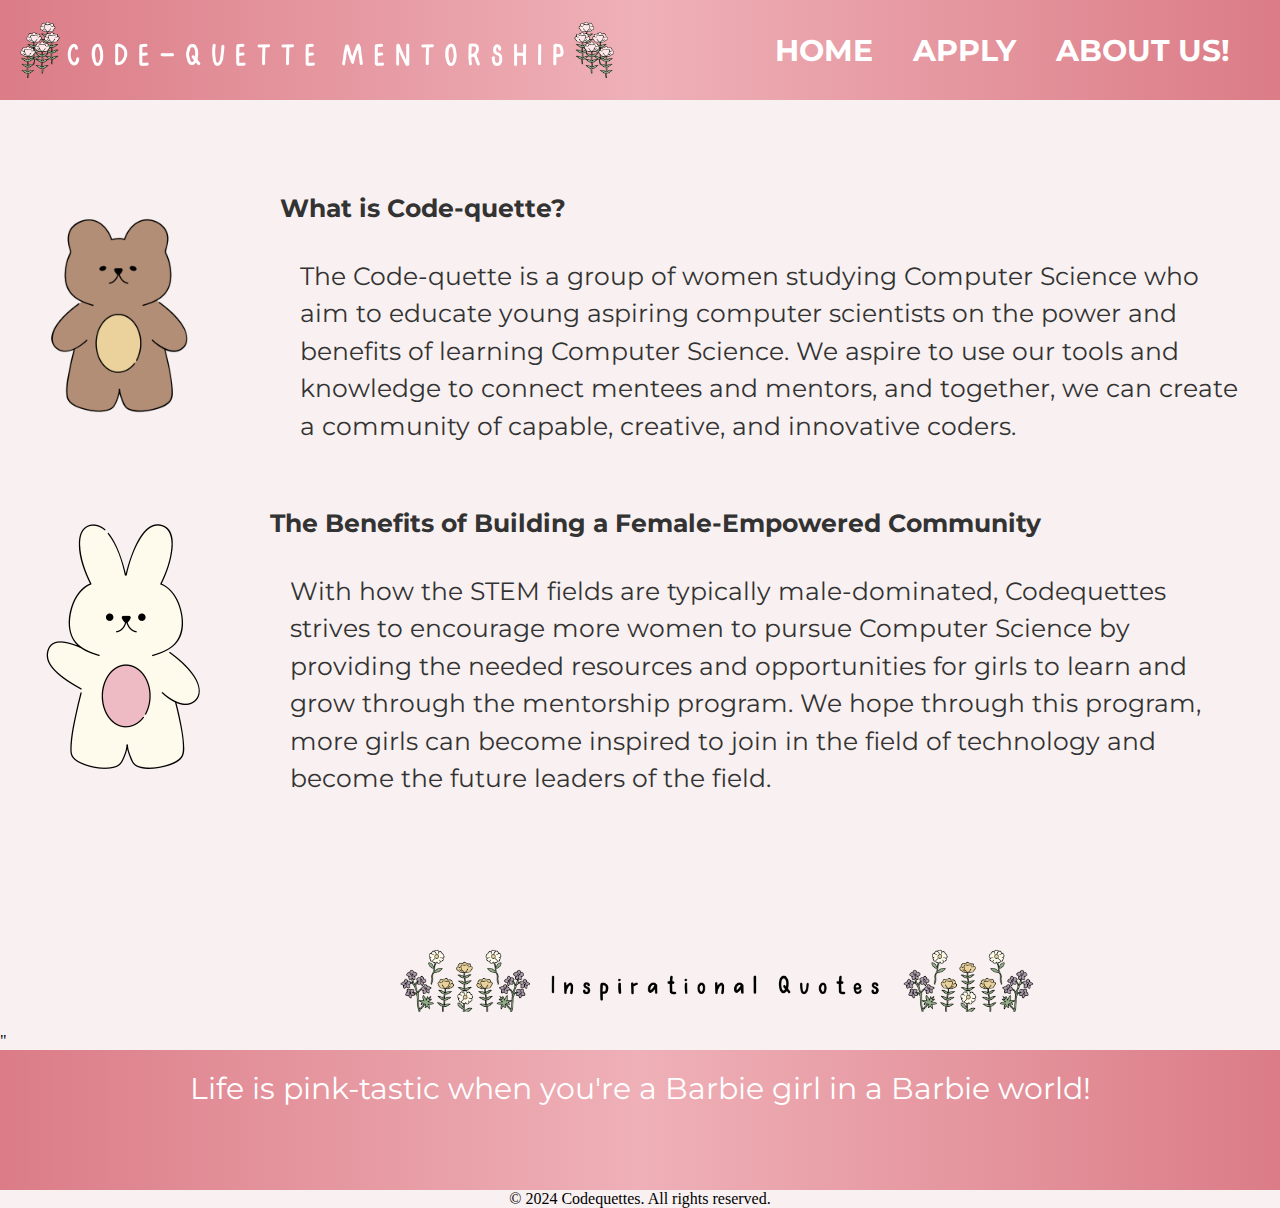
<file: index.html>
<!DOCTYPE html>
<html>
<head>
    <!-- title page-->
    <meta charset="utf-8">
    <meta name="viewport" content="width=device-width, initial-scale=1.0">
  
    <title>Home</title>
    <link href="style.css" rel="stylesheet" type="text/css" />
    <!-- Fonts -->
    <link href="https://fonts.googleapis.com/css?family=Montserrat&display=swap" rel="stylesheet">


  
</head>
<body class="Home">
  
    <header class="header">


      
        <nav>
            <!--LOGO GOES HERE-->
            <div class="nav-container">
                <a href="index.html" class="logo"><img src="assets/long logo.png" alt="Logo"></a>
                <ul class="nav-menu">
                    <li class="nav-item"><a href="index.html" class="nav-link">Home</a></li>
                    <li class="nav-item"><a href="Apply.html" class="nav-link">Apply</a></li>
                    <li class="nav-item"><a href="About Us.html" class="nav-link">About Us!</a></li>
                </ul>
            </div>
        </nav>
    </header>

  
    <div class="home-container">
        <div class = "Information">
          <img class = "cute_Bear" src="assets/cute bear.png" alt="photo of a cute bear drawing">
          <div>
            <h2>What is Code-quette?</h2>
            <p>The Code-quette is a group of women studying Computer Science who aim to educate young aspiring computer scientists on the power and benefits of learning Computer Science. We aspire to use our tools and knowledge to connect mentees and mentors, and together, we can create a community of capable, creative, and innovative coders.</p>
          </div>
        </div>
        <div class ="Information">
          <img id ="cute_Bunny" src="assets/cute bunny.png" alt="photo of a cute bunny drawing">
          <div>
            <h2>The Benefits of Building a Female-Empowered Community</h2>
            <p> With how the STEM fields are typically male-dominated, Codequettes strives to encourage more women to pursue Computer Science by providing the needed resources and opportunities for girls to learn and grow through the mentorship program. We hope through this program, more girls can become inspired to join in the field of technology and become the future leaders of the field.
            </p>
          </div>
        </div>
    </div>

   <img class = "quotes_logo" src = "assets/quotes logo.png" alt = "quotes logo">"
  <div class = "squareLogo-container">
    <div class="quote">
      <!--quotes-->
      <ul id="quote-list">
          <li class="quote"></li>
      </ul>
    </div>
  </div>


  
    <footer>
        <p style="text-align:center;">&copy; 2024 Codequettes. All rights reserved.</p>
    </footer>


  
    
    <!--
    This script places a badge on your repl's full-browser view back to your repl's cover
    page. Try various colors for the theme: dark, light, red, orange, yellow, lime, green,
    teal, blue, blurple, magenta, pink!
    -->



  <!--JAVA SCRIPT FOR QUOTES -->
  <script src="script.js"></script>
  <!-- Include the following script for auto-scrolling on page load -->
  <script>
    // Your auto-scrolling function here
    function scrollToBottom() {
      window.scrollTo(0, document.body.scrollHeight);
    }
    // Call the function when the page loads
    window.onload = function () {
      scrollToBottom();
      scrollThroughQuotes(); // Call the scrollThroughQuotes function
    };
  </script>

  


</body>
</html>
</file>
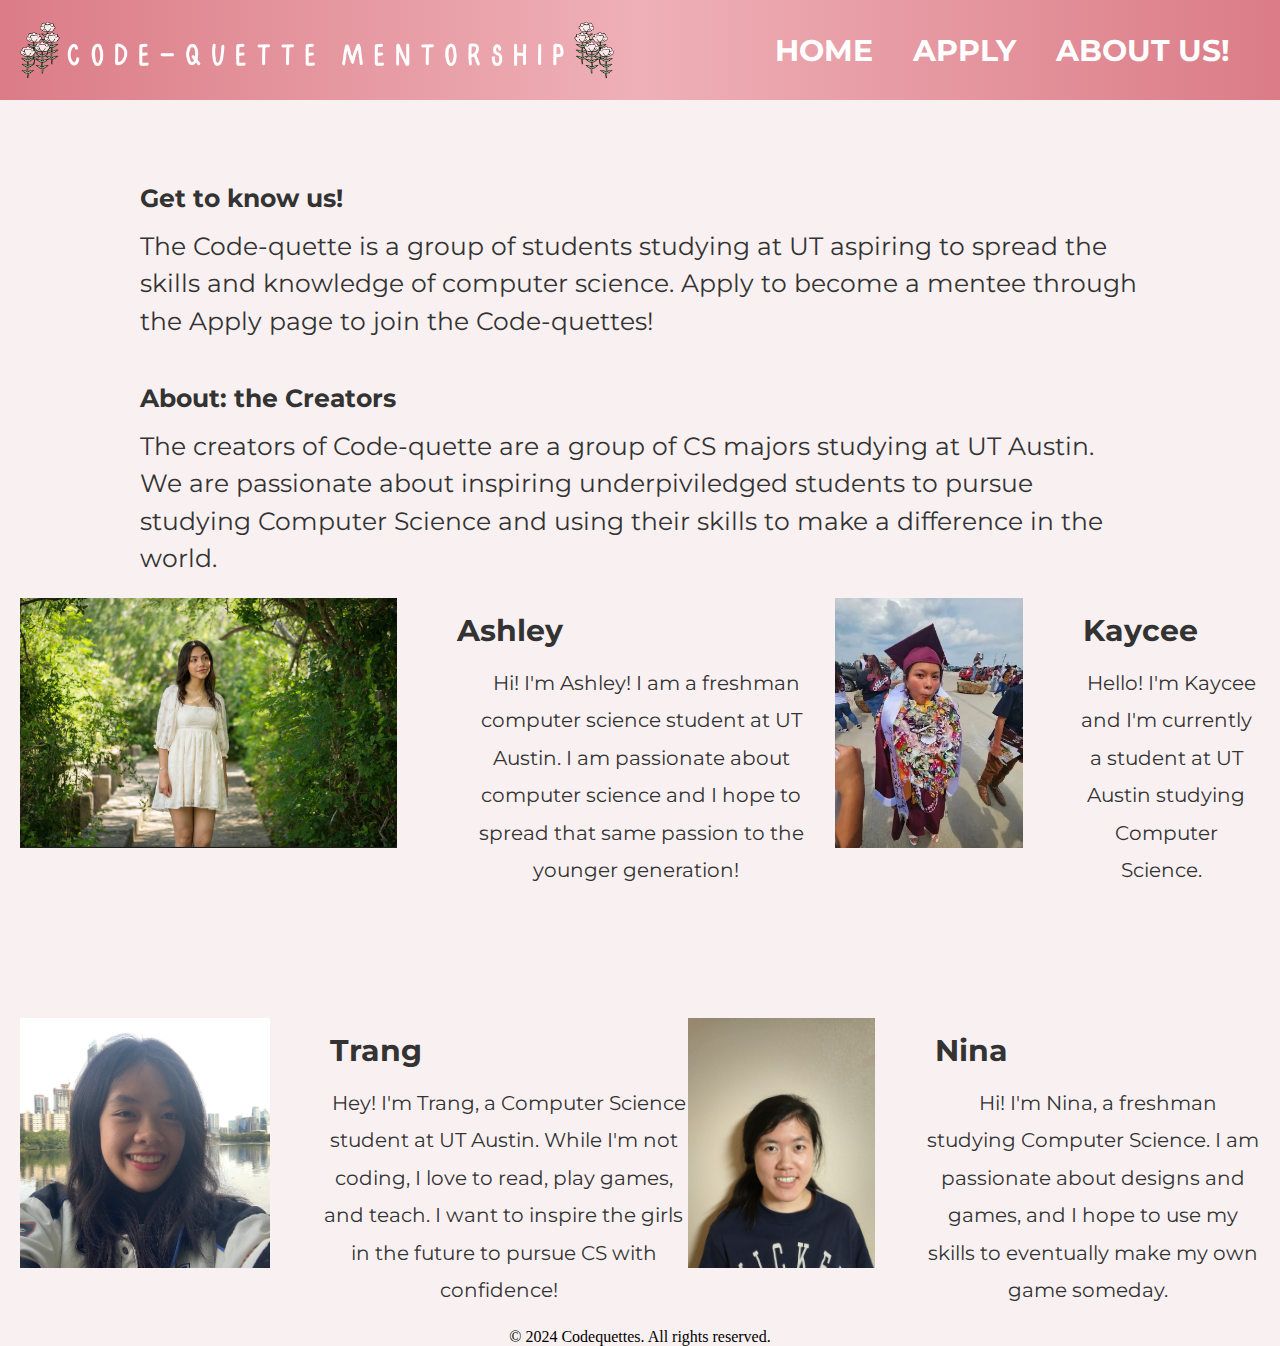
<file: About Us.html>
<!DOCTYPE html>
<html>
<head>

  <!-- title page-->
  <meta charset="utf-8">
  <meta name="viewport" content="width=device-width, initial-scale=1.0">
  <title>About Us</title>
  <link href="style.css" rel="stylesheet" type="text/css" />
  <!-- Fonts -->
  <link href="https://fonts.googleapis.com/css?family=Montserrat&display=swap" rel="stylesheet">
  
</head>

<body class="Home">
<header class="header">
  <nav>
     <!--LOGO GOES HERE-->  
    <div class="nav-container">
       <a href="index.html" class="logo"><img src="assets/long logo.png" alt="Logo"></a>
      <ul class="nav-menu">
        <li class="nav-item"><a href="index.html" class="nav-link">Home</a></li>
        <li class="nav-item"><a href="Apply.html" class="nav-link">Apply</a></li>
        <li class="nav-item"><a href="About Us.html" class="nav-link">About Us!</a></li>
      </ul>
    </div>
  </nav>
</header>
  
 
<div class="welcome-container">
<div class="Welcome">
  <div>
  <h2>Get to know us!</h2>
  <p>The Code-quette is a group of students studying at UT aspiring to spread the skills and knowledge of computer science. Apply to become a mentee through the Apply page to join the Code-quettes!
  </div>                  
  </p>
</div>
	<div class="Welcome">
    <div>
		<h2>About: the Creators</h2>
		<p>The creators of Code-quette are a group of CS majors studying at UT Austin. We are passionate about inspiring underpiviledged students to pursue studying Computer Science and using their skills to make a difference in the world.
    </p>
    </div>
  </div>

  
    <!--Starts section for individual introductions -->
    <div class="creators">
  <a href="About Us.html" class="photo"><img                                     src="assets/IMG_9031.jpg" alt="Logo">      </a>
    <div>
    <h1>Ashley</h1>
    <p2>Hi! I'm Ashley! I am a freshman computer science student at UT Austin. I am passionate about computer science and I hope to spread that same passion to the younger generation!
    </p2>
    </div>
      <a href="About Us.html" class="photo"><img                                     src="assets/kaycee.jpg" alt="Logo">      </a>
      <div>
      </div>
      <div>
    <h1>Kaycee</h1>
    <p2>Hello! I'm Kaycee and I'm currently a student at UT Austin studying Computer Science. 
    </p2>
      </div>
      </div>
    </div>
<div class = "creators">
      <a href="About Us.html" class="photo"><img                                     src="assets/trang.jpg" alt="Trang">     </a>
      <div>
    <h1>Trang</h1>
    <p2>Hey! I'm Trang, a Computer Science student at UT Austin. While I'm not coding, I love to read, play games, and teach. I want to inspire the girls in the future to pursue CS with confidence!
    </p2>
    </div>
  <a href="About Us.html" class="photo"><img                                     src="assets/nina.jpg" alt="Nina">      </a>
      <div>
    <h1>Nina</h1>
    <p2>Hi! I'm Nina, a freshman studying Computer Science. I am passionate about designs and games, and I hope to use my skills to eventually make my own game someday.
    </p2>
	</div>
      </div>
</div>
</div> 
<footer>
  <p style="text-align:center;">&copy; 2024 Codequettes. All rights reserved.</p>
</footer>

  
  <script src="script.js"></script>

  <!--
  This script places a badge on your repl's full-browser view back to your repl's cover
  page. Try various colors for the theme: dark, light, red, orange, yellow, lime, green,
  teal, blue, blurple, magenta, pink!
  -->
  <script src="https://replit.com/public/js/replit-badge-v2.js" theme="dark" position="bottom-right"></script>
</body>

</html>
</file>
<file: style.css>
* { /* Reset the space of the webpage */
   margin: 0px;
   padding: 0px;
}
html {
  height: 100%;
  width: 100%;
}


/*Pages*/
.Apply{
 background-color: #f9f1f1;
}
.Home{
  background-color: #f9f1f1;
}
.Donate{
  background-color: #f9f1f1;
}
/*image*/ 


/* Nav Bar */
header {
  position: absolute;
  top: 0;
  left: 0;
  width: 100%;
  z-index: 1;
}
.nav-container {
  max-width: 2070px;
  margin: 0 auto;
  background-color: #fcd9dc;
  display: flex;
  justify-content: space-between;
  /*align-items: center;*/
  height: 100%;
  padding: 20px;
  background: linear-gradient(to right,#db7c87, #efb0b7, #db7c87);
  
}

.logo {
  display: flex;
  align-items: center;
}

.icon img{
  max-height: 300px;
  margin-right: 70px;
}

.nav-menu {
  display: flex;
  align-items: center;
  margin: 0;
  padding: 0;
  list-style: none;
  
}

.nav-item {
  margin-right: 20px;
}

.nav-link {
  font-family: 'Montserrat', sans-serif;
  color: 	white;
  text-decoration: none;
  font-size: 30px;
  font-weight: bold;
  text-transform: uppercase;
  padding: 10px;
  transition: all 0.3s ease;
  
}

.nav-link:hover {
  background-color: #DB7F8E;
  color: #FFF;
}

.logo img {
  max-height: 60px;
  margin-right: 20px;
}
  
/*TRANG PAGE CSS*/
.welcome-container {
  width: 100%;
  padding: 100px 0px 100px;
  margin-top: 50px; 
}
.Welcome {
  display: flex;
  align-items: center;
}
.Welcome h2 {
  padding: 40px 20px 20px;
  font-family: 'Montserrat', sans-serif;font-size: 25px;
  text-align: left;
  line-height: 1.5;
  color: #333;
}
.Welcome h3{
  font-family: 'Montserrat', sans-serif;font-size: 27px;
  text-align: center;
  margin: 50px 30px;
  line-height: 1.5;
  color: #957DAD;
}
.Welcome p {
  padding: 30px 10px 20px;
  font-family: 'Montserrat', sans-serif;font-size: 25px;
  text-align: left;
  line-height: 1.5;
  color: #333;
}
.Welcome li {
  padding: 10px 10px 10px;
  font-family: 'Montserrat', sans-serif;font-size: 25px;
  text-align: left;
  line-height: 1.5;
  color: #333;
}

/* NINA CREATORS PAGE*/
.creators{
  padding: 10px 20px 20px;
  display: inline-flex;
  font-family: 'Montserrat', sans-serif;font-size: 25px;
  text-align: center;
  line-height: 1.5;
  color: #333;
}
.creators h1{
  padding: 10px 10px 10px;
  font-family: 'Montserrat', sans-serif;font-size: 30px;
  text-align: left;
  line-height: 1.5;
  color: #333;
}

.creators p2{
  padding: 10px 10px 10px;
  font-family: 'Montserrat', sans-serif;font-size: 20px;
  text-align: left;
  line-height: 1.5;
  color: #333;
}

.photo img{
  max-height: 250px;
  margin-right: 50px;
}


/*home css*/
.home-container {
  width: 100%;
  padding: 100px 0px 100px;
  margin-top: 50px; 
}
.Information {
  display: flex;
  align-items: center;
}
.cute_Bear {
  padding: 30px 20px 20px;
    margin-right: 20px; 
    max-width: 200px; 
}
.quotes_logo{
  padding: 30px 400px 20px;
  align-content: center;
  display: flex;
  width: 50%;
  margin-right: 50px;
}
.Information #cute_Bunny {
  padding: 30px 0px 20px;
    margin-left: 0px; 
    max-width: 250px; 
}
.Information h2 {
  padding: 40px 20px 20px;
  font-family: 'Montserrat', sans-serif;font-size: 25px;
  text-align: left;
  line-height: 1.5;
  color: #333;
}
.Information p {
  padding: 10px 40px 20px;
  font-family: 'Montserrat', sans-serif;font-size: 25px;
  text-align: left;
  line-height: 1.5;
  color: #333;
}


.SquareLogo {
  width: 200px;
  margin: 100px auto 0;
  margin-left: 50px;
  display: block;
}
.squareLogo-container { 
  max-width: 2070px;
  height: 100px;
  text-align: center;
  background: linear-gradient(to right,#db7c87, #efb0b7, #db7c87);
  padding: 20px;
}

.quote {
  display: inline-flexblock;
  padding: 0px, 0px, 0px;
  color: white;
  font-family: 'Montserrat', sans-serif;font-size: 30px;
}

/*
.squarePic-container{
  display: flex;
  flex-direction: row;
  justify-content: space-around;
  
  &__image {
    max-width: 50px;
    max-height: 28px;
  }
  &__text {
    max-width: 1500px;
  }
}
.Welcome {
  display: flex;
  align-items: center;
}
.Welcome h2 {
  padding: 30px 20px 20px;
  font-family: 'Montserrat', sans-serif;font-size: 25px;
  text-align: left;
  line-height: 1.5;
  color: #333;
}
.Welcome h3{
  font-family: 'Montserrat', sans-serif;font-size: 27px;
  text-align: left;
  margin: 50px 30px;
  line-height: 1.5;
  color: #957DAD;
}
*/
/*Table*/
table {
  border: 1px solid black;
  border-collapse: collapse;
  margin: auto;
  margin-top: 50px;
}
 th {
  font-weight: bold;
  border: 1px solid black;
  padding: 10px;
}

td {
  border: 1px solid black;
  padding: 10px;
}

.ApplyLink{
  font-family: 'Montserrat', sans-serif;font-size: 50px;
  text-align: center;
  line-height: 1.5;
  text-decoration: none;
  font-size: 27px;
  font-weight: bold;
  text-transform: uppercase;
  padding: 5px;
  transition: all 0.3s ease;
}
.images{
  display: block;
  margin: auto;
  width: 50%;
  padding-bottom: 20px;
}

  /* CSS */
a.button {
    background-color: #ff8fab;
    border-radius: 8px;
    border-style: none;
    box-sizing: border-box;
    color: #FFFFFF;
    cursor: pointer;
    display: inline-block;
    font-family: 'Montserrat', sans-serif;font-size: 14px;
    font-weight: 500;
    height: 40px;
    line-height: 20px;
    list-style: none;
    left: 130px;
    top: 10px;  
    margin: 0px;
    outline: none;
    padding: 10px 16px;
    position: relative;
    text-align: center;
    text-decoration: none;
    transition: color 100ms;
    vertical-align: baseline;
    user-select: none;
    -webkit-user-select: none;
    touch-action: manipulation;
  }

  .button:hover,
  .button:focus {
    background-color: #F082AC;
}

@media only screen and (max-width: 1000px) {
  .nav-container {
    flex-direction: column;
    height: auto;
  }
  
  .logo {
    margin-bottom: 20px;
  }
  .logo img {
  max-height: 90px;
}
  .nav-menu {
    margin-top: 20px;
  
  }
  
  .nav-item {
    margin-right: 0;
    margin-bottom: 10px;
  }
  
  .nav-link {
    padding: 5px;
    font-size: 18px;
  }
}
/*NEED THIS LOL*/
@media only screen and (min-width:768px){
  .Welcome {
  width: 1000px;
  margin: 0 auto;
}
  .Welcome h2 {
  padding: 30px 0px 10px;
}
.Welcome p {
  padding: 0px 0px 10px;
}



  















  
}
</file>
